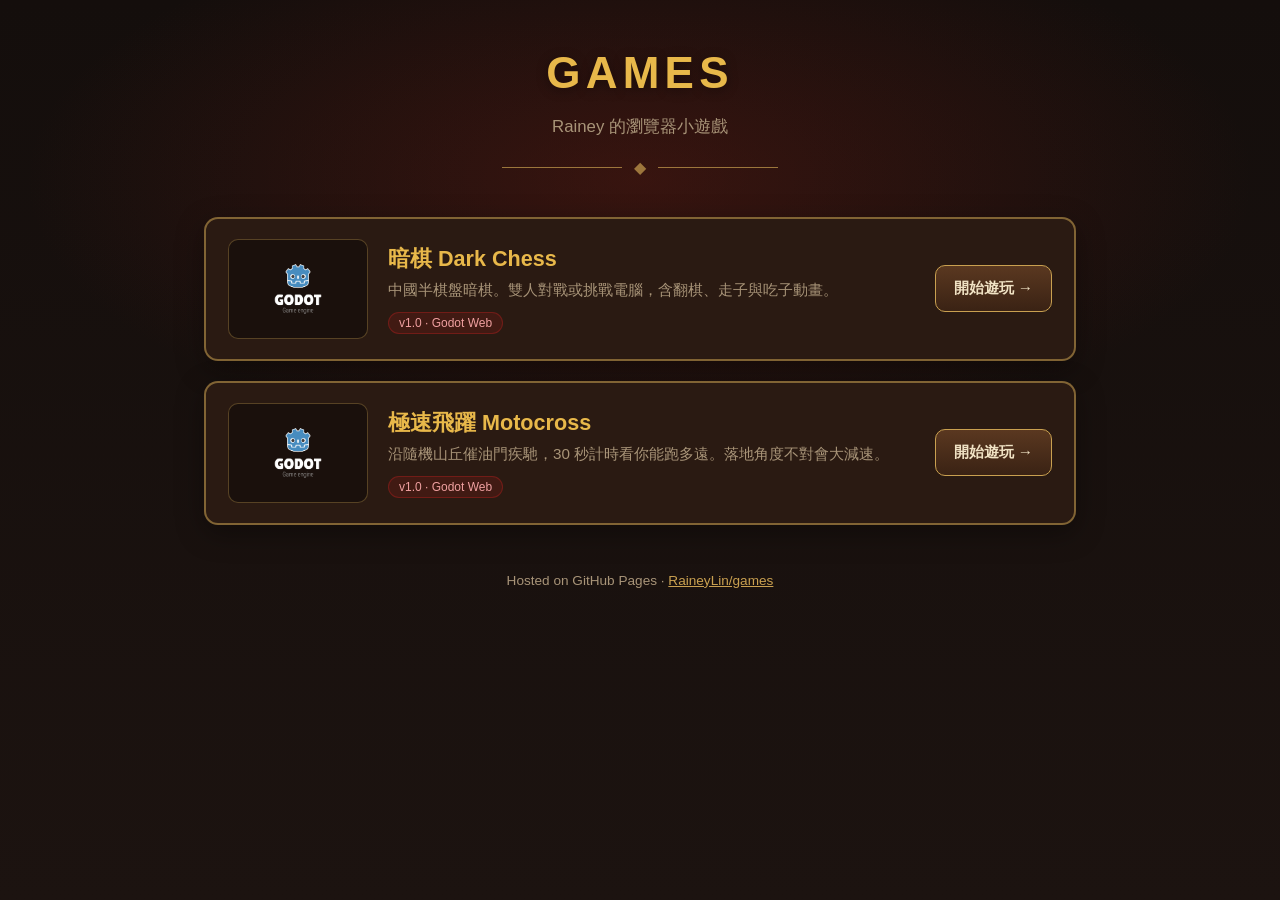
<file: index.html>
<!DOCTYPE html>
<html lang="zh-Hant">
<head>
  <meta charset="utf-8" />
  <meta name="viewport" content="width=device-width, initial-scale=1" />
  <title>Rainey’s Games</title>
  <meta name="description" content="Rainey 的瀏覽器小遊戲合集" />
  <link rel="icon" href="Dark_chess/index.icon.png" />
  <style>
    :root {
      --bg: #140e0c;
      --bg2: #1c1310;
      --panel: #2a1a12;
      --border: #c9a050;
      --text: #f0e2c4;
      --muted: #a89478;
      --accent: #e8b84a;
      --red: #c82020;
    }
    * { box-sizing: border-box; }
    body {
      margin: 0;
      min-height: 100vh;
      font-family: "PingFang TC", "Noto Sans TC", "Microsoft JhengHei", sans-serif;
      color: var(--text);
      background:
        radial-gradient(ellipse 80% 50% at 50% 20%, rgba(120, 30, 20, 0.35), transparent 60%),
        linear-gradient(180deg, var(--bg) 0%, var(--bg2) 100%);
    }
    .wrap {
      max-width: 920px;
      margin: 0 auto;
      padding: 48px 24px 64px;
    }
    header {
      text-align: center;
      margin-bottom: 40px;
    }
    h1 {
      margin: 0 0 8px;
      font-size: clamp(2rem, 5vw, 2.75rem);
      font-weight: 700;
      letter-spacing: 0.12em;
      color: var(--accent);
      text-shadow: 0 2px 12px rgba(0,0,0,0.4);
    }
    .sub {
      color: var(--muted);
      font-size: 1.05rem;
    }
    .ornament {
      display: flex;
      align-items: center;
      justify-content: center;
      gap: 12px;
      margin: 20px 0 0;
      color: var(--border);
      opacity: 0.7;
    }
    .ornament::before,
    .ornament::after {
      content: "";
      height: 1px;
      width: min(120px, 20vw);
      background: currentColor;
    }
    .list {
      display: grid;
      gap: 20px;
    }
    .card {
      display: grid;
      grid-template-columns: 140px 1fr auto;
      gap: 20px;
      align-items: center;
      padding: 20px 22px;
      background: var(--panel);
      border: 2px solid rgba(201, 160, 80, 0.55);
      border-radius: 14px;
      box-shadow: 0 8px 28px rgba(0,0,0,0.35);
      text-decoration: none;
      color: inherit;
      transition: transform 0.15s ease, border-color 0.15s ease, box-shadow 0.15s ease;
    }
    .card:hover {
      transform: translateY(-2px);
      border-color: var(--accent);
      box-shadow: 0 12px 32px rgba(0,0,0,0.45);
    }
    .thumb {
      width: 140px;
      height: 100px;
      object-fit: cover;
      border-radius: 10px;
      background: #1a100c;
      border: 1px solid rgba(201, 160, 80, 0.35);
    }
    .meta h2 {
      margin: 0 0 6px;
      font-size: 1.35rem;
      color: var(--accent);
    }
    .meta p {
      margin: 0;
      color: var(--muted);
      line-height: 1.5;
      font-size: 0.95rem;
    }
    .badge {
      display: inline-block;
      margin-top: 10px;
      padding: 3px 10px;
      border-radius: 999px;
      font-size: 0.75rem;
      background: rgba(200, 32, 32, 0.15);
      color: #f0a0a0;
      border: 1px solid rgba(200, 32, 32, 0.35);
    }
    .play {
      white-space: nowrap;
      padding: 12px 18px;
      border-radius: 10px;
      background: linear-gradient(180deg, #5a3820, #3a2214);
      border: 1.5px solid var(--border);
      color: var(--text);
      font-weight: 600;
      font-size: 0.95rem;
    }
    .card:hover .play {
      background: linear-gradient(180deg, #6e4628, #4a2c18);
    }
    footer {
      margin-top: 48px;
      text-align: center;
      color: var(--muted);
      font-size: 0.85rem;
    }
    @media (max-width: 640px) {
      .card {
        grid-template-columns: 1fr;
        text-align: center;
      }
      .thumb {
        width: 100%;
        height: 140px;
        margin: 0 auto;
      }
      .play { justify-self: center; }
    }
  </style>
</head>
<body>
  <div class="wrap">
    <header>
      <h1>GAMES</h1>
      <p class="sub">Rainey 的瀏覽器小遊戲</p>
      <div class="ornament">◆</div>
    </header>

    <section class="list" aria-label="遊戲清單">
      <a class="card" href="Dark_chess/">
        <img class="thumb" src="Dark_chess/index.png" alt="暗棋預覽" width="140" height="100" />
        <div class="meta">
          <h2>暗棋 Dark Chess</h2>
          <p>中國半棋盤暗棋。雙人對戰或挑戰電腦，含翻棋、走子與吃子動畫。</p>
          <span class="badge">v1.0 · Godot Web</span>
        </div>
        <span class="play">開始遊玩 →</span>
      </a>

      <a class="card" href="Motocross/">
        <img class="thumb" src="Motocross/index.png" alt="Motocross 預覽" width="140" height="100" />
        <div class="meta">
          <h2>極速飛躍 Motocross</h2>
          <p>沿隨機山丘催油門疾馳，30 秒計時看你能跑多遠。落地角度不對會大減速。</p>
          <span class="badge">v1.0 · Godot Web</span>
        </div>
        <span class="play">開始遊玩 →</span>
      </a>

    </section>

    <footer>
      <p>Hosted on GitHub Pages · <a href="https://github.com/RaineyLin/games" style="color:var(--border)">RaineyLin/games</a></p>
    </footer>
  </div>
</body>
</html>
</file>
